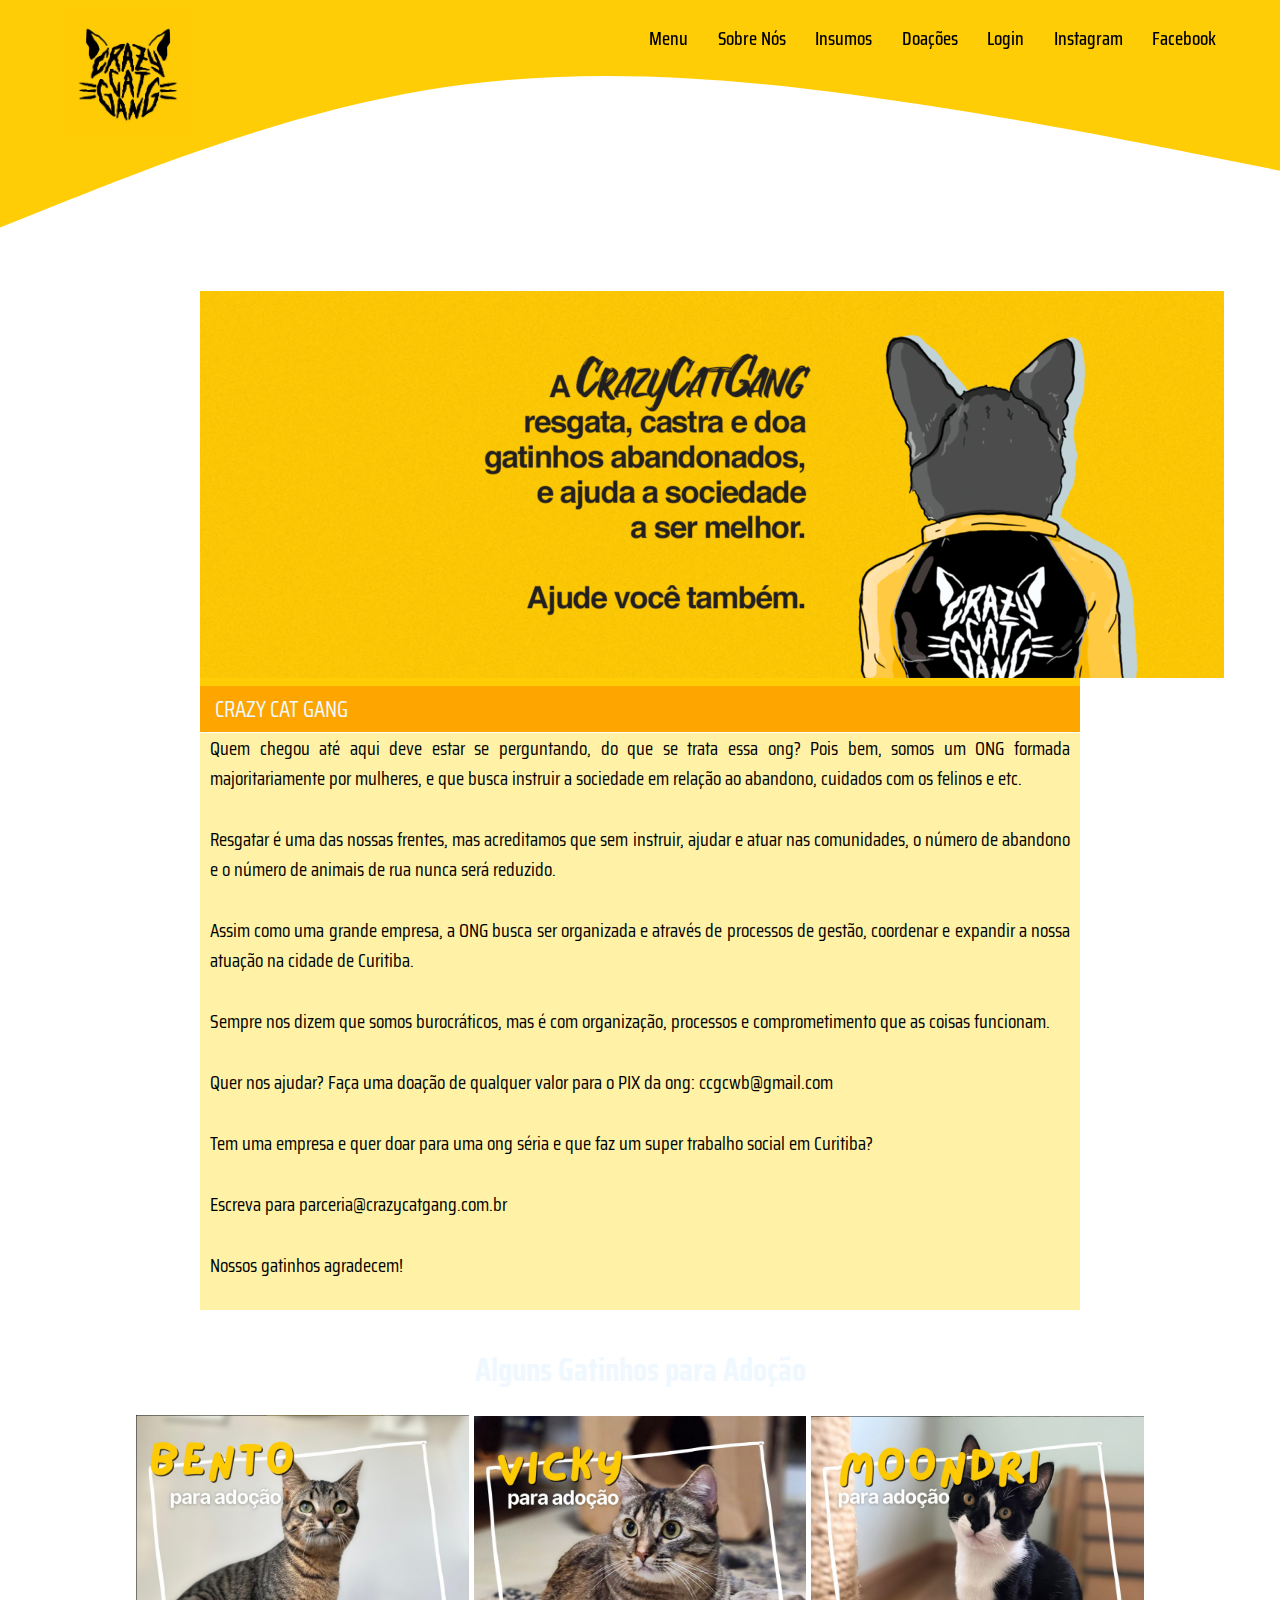
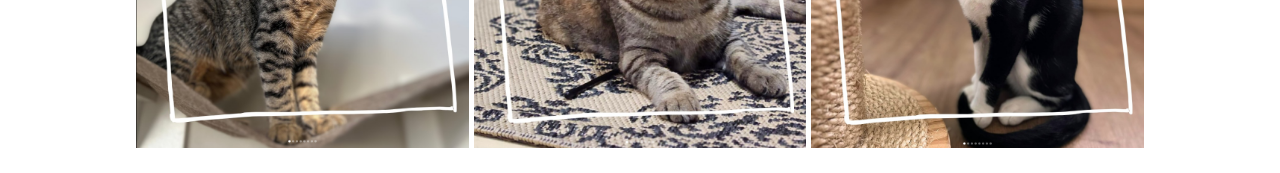
<file: Site para ONG Crazy Cat Gang/index.html>
<!DOCTYPE html>
<html>
    <head>
        <meta charset="UTF-8">
        <title> Crazy Cat Gang </title>
        <link href="css/style.css" rel="stylesheet" />
        <link rel="icon" href="https://encrypted-tbn0.gstatic.com/images?q=tbn:ANd9GcQCVxYP-_lOdqKX_7dWvopkUu2i8hJCIDQlJc8Bj2pWDw&s"/>
        <!-- Deixa a página responsiva -->
        <meta name="viewport" content="width=device-width, initial-scale=1.0, maximum-scale=1.0">
        <link rel="preconnect" href="https://fonts.googleapis.com">
        <link rel="preconnect" href="https://fonts.gstatic.com" crossorigin>
        <!-- Fontes usadas na página -->
        <link href="https://fonts.googleapis.com/css2?family=Poetsen+One&family=Saira+Condensed:wght@100;200;300;400;500;600;700;800;900&display=swap" rel="stylesheet">
    </head>
    <body>
        <!-- Div que cria a onda da barra de navegação -->
        <div class="wave-header">
            <svg xmlns="http://www.w3.org/2000/svg" viewBox="0 0 1440 320">
                <path fill="#ffcd05" fill-opacity="1" d="M0,256L80,224C160,192,320,128,480,101.3C640,75,800,85,960,106.7C1120,128,1280,160,1360,176L1440,192L1440,0L1360,0C1280,0,1120,0,960,0C800,0,640,0,480,0C320,0,160,0,80,0L0,0Z"></path>
              </svg>
        </div>
        <header class="header">
            <a href="https://crazycatgang.com.br" class="logo"><img src="assets/logo1.jpeg" class="logo-img" width="190" height="190" /></a>
            <!-- Barra de navegação -->
            <nav class="navbar">
                <!-- Links da barra de navegação -->
                <a href="../../index.html">Menu</a>
                <a href="paginas/sobrenos/sobrenos.html">Sobre Nós</a>
                <a href="paginas/ListaUsuario/index.html">Insumos</a>
                <a href="paginas/tela de doacao/CCG_Doacao.html">Doações</a>
                <a href="paginas/login/login.html">Login</a>
                <a href="https://www.instagram.com/crazycatgang/">Instagram</a>
                <a href="https://www.facebook.com/crazycatgang/?locale=pt_BR">Facebook</a>
            </nav>
            
        </header>
        <script src="js/script.js"></script>
        <div class="caixatres">
            <img src="assets/capa.png">
        </div>
        <div class="caixalaranja">
            <p class="texto">CRAZY CAT GANG</p>
        </div>
        <div class="textoDOIS">
            <p class="paragrafoCaixa">Quem chegou até aqui deve estar se perguntando, do que se trata essa ong? Pois bem, somos um ONG formada majoritariamente por mulheres, e que busca instruir a sociedade em relação ao abandono, cuidados com os felinos e etc.
            </p>
            <br>
            <p class="paragrafoCaixa">Resgatar é uma das nossas frentes, mas acreditamos que sem instruir, ajudar e atuar nas comunidades, o número de abandono e o número de animais de rua nunca será reduzido.
            </p>
            <br>
            <p class="paragrafoCaixa">Assim como uma grande empresa, a ONG busca ser organizada e através de processos de gestão, coordenar e expandir a nossa atuação na cidade de Curitiba.
            </p>
            <br>
            <p class="paragrafoCaixa">Sempre nos dizem que somos burocráticos, mas é com organização, processos e comprometimento que as coisas funcionam.
            </p>
            <br>
            <p class="paragrafoCaixa">Quer nos ajudar? Faça uma doação de qualquer valor para o PIX da ong: ccgcwb@gmail.com
            </p>
            <br>
            <p class="paragrafoCaixa">Tem uma empresa e quer doar para uma ong séria e que faz um super trabalho social em Curitiba?
            </p>
            <br>
            <p class="paragrafoCaixa">Escreva para parceria@crazycatgang.com.br

            </p>
            <br>
            <p class="paragrafoCaixa">Nossos gatinhos agradecem!

            </p>
            <br>

        </div>
        <br>
        <h1 class="titulo">Alguns Gatinhos para Adoção</h1>
        <div class="gatinhosadotados">
            <img src="assets/gatinhoadocao.png">
            <img src="assets/gatinhoadocao2.png">
            <img src="assets/gatinhoadocao3.png">
        </div>
        <br>
    </body>
</html>
</file>
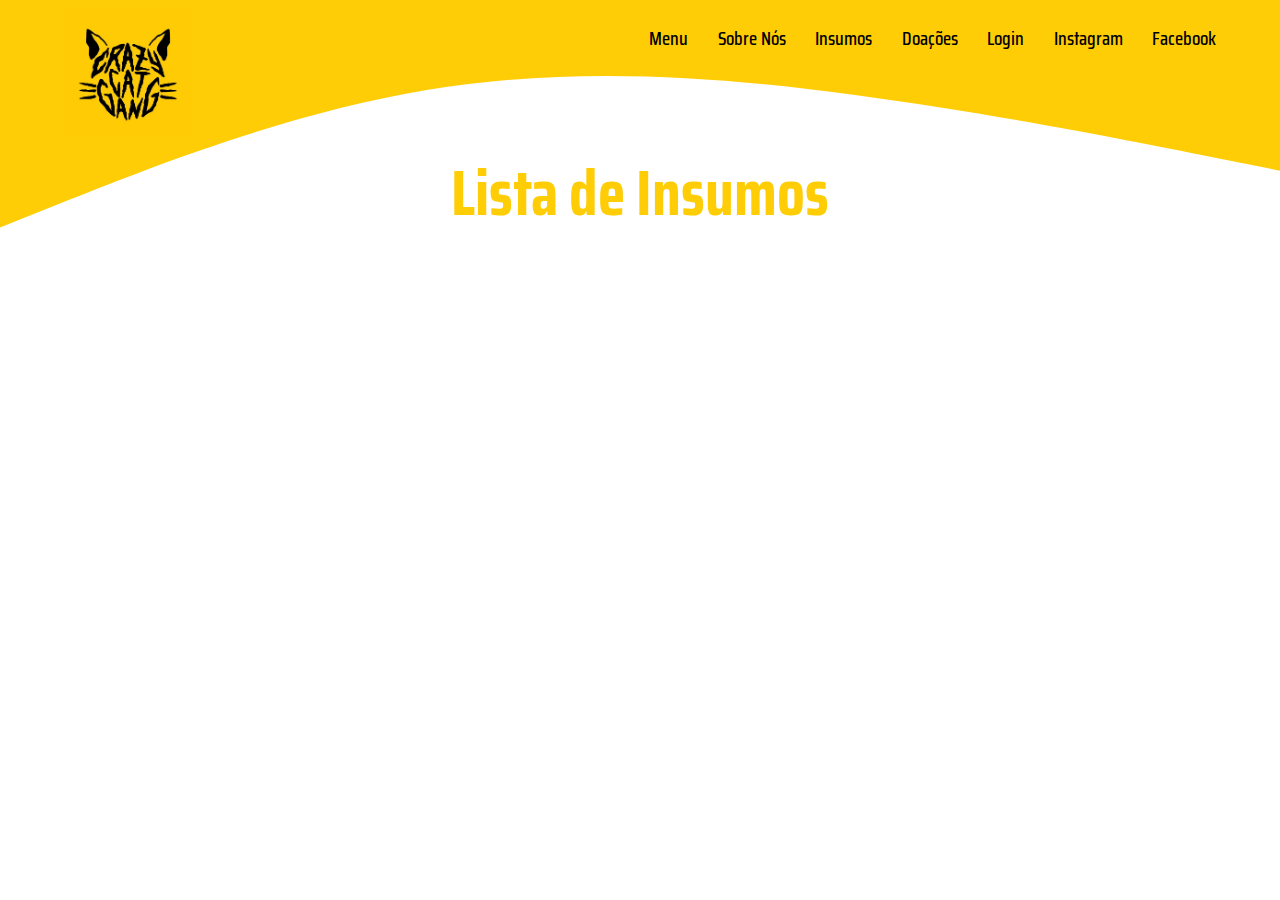
<file: Site para ONG Crazy Cat Gang/paginas/ListaUsuario/index.html>
<!DOCTYPE html>
<html>
    <head>
        <meta charset="UTF-8">
        <title> Crazy Cat Gang</title>
        <link href="css/style.css" rel="stylesheet" />
        <!-- Deixa a página responsiva -->
        <meta name="viewport" content="width=device-width, initial-scale=1.0, maximum-scale=1.0">
        <link rel="icon" href="https://encrypted-tbn0.gstatic.com/images?q=tbn:ANd9GcQCVxYP-_lOdqKX_7dWvopkUu2i8hJCIDQlJc8Bj2pWDw&s"/>
        <link rel="preconnect" href="https://fonts.googleapis.com">
        <link rel="preconnect" href="https://fonts.gstatic.com" crossorigin>
        <!-- Fontes usadas na página -->
        <link href="https://fonts.googleapis.com/css2?family=Poetsen+One&family=Saira+Condensed:wght@100;200;300;400;500;600;700;800;900&display=swap" rel="stylesheet">
    </head>
    <body>
        <!-- Div que cria a onda da barra de navegação -->
        <div class="wave-header">
            <svg xmlns="http://www.w3.org/2000/svg" viewBox="0 0 1440 320">
                <path fill="#ffcd05" fill-opacity="1" d="M0,256L80,224C160,192,320,128,480,101.3C640,75,800,85,960,106.7C1120,128,1280,160,1360,176L1440,192L1440,0L1360,0C1280,0,1120,0,960,0C800,0,640,0,480,0C320,0,160,0,80,0L0,0Z"></path>
              </svg>
        </div>
        <header class="header">
            <a href="https://crazycatgang.com.br" class="logo"><img src="assets/logo1.jpeg" class="logo-img" width="190" height="190" /></a>
            <!-- Barra de navegação -->
            <nav class="navbar">
                <!-- Links da barra de navegação -->
                <a href="../../index.html">Menu</a>
                <a href="../sobrenos/sobrenos.html">Sobre Nós</a>
                <a href="../ListaUsuario/index.html">Insumos</a>
                <a href="../tela de doacao/CCG_Doacao.html">Doações</a>
                <a href="/paginas/login/login.html">Login</a>
                <a href="https://www.instagram.com/crazycatgang/">Instagram</a>
                <a href="https://www.facebook.com/crazycatgang/?locale=pt_BR">Facebook</a>
            </nav>
            
        </header>
        <!-- Div responsável pelas caixas com as informações dos produtos -->
        <div class="content" id="display">
            <h1 class="titulo">Lista de Insumos</h1>
        </div>
        <script src="js/index.js"></script>
    </body>
</html>
</file>
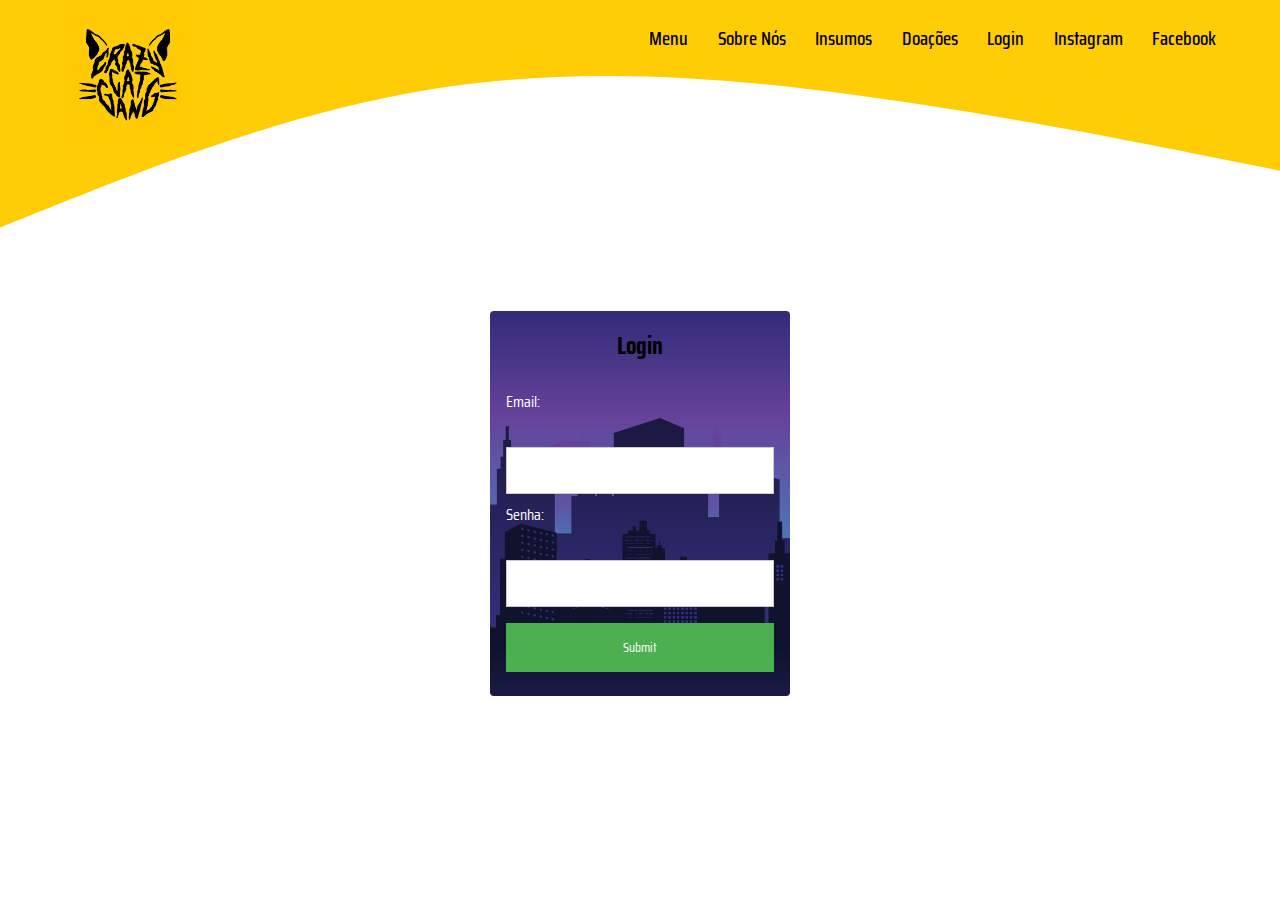
<file: Site para ONG Crazy Cat Gang/paginas/login/login.html>
<!DOCTYPE html>
<html>
<head>
    <meta charset="UTF-8">
    <link rel="stylesheet" href="login.css">
    <meta name="viewport" content="width=device-width, initial-scale=1.0">
    <link rel="icon" href="https://encrypted-tbn0.gstatic.com/images?q=tbn:ANd9GcQCVxYP-_lOdqKX_7dWvopkUu2i8hJCIDQlJc8Bj2pWDw&s"/>
    <title>Crazy Cat Gang</title>
    <link rel="preconnect" href="https://fonts.googleapis.com">
    <link rel="preconnect" href="https://fonts.gstatic.com" crossorigin>
    <link href="https://fonts.googleapis.com/css2?family=Poetsen+One&family=Saira+Condensed:wght@100;200;300;400;500;600;700;800;900&display=swap" rel="stylesheet">
</head>
<body>
    <div class="wave-header">
        <!---- wave svg ---->
        <svg xmlns="http://www.w3.org/2000/svg" viewBox="0 0 1440 320">
            <path fill="#ffcd05" fill-opacity="1" d="M0,256L80,224C160,192,320,128,480,101.3C640,75,800,85,960,106.7C1120,128,1280,160,1360,176L1440,192L1440,0L1360,0C1280,0,1120,0,960,0C800,0,640,0,480,0C320,0,160,0,80,0L0,0Z"></path>
          </svg>
    </div>
    <header class="header">
        <a href="https://crazycatgang.com.br" class="logo"><img src="download.png" class="logo-img" width="190" height="190" /></a>

        <nav class="navbar">
            <a href="../../index.html">Menu</a>
            <a href="../sobrenos/sobrenos.html">Sobre Nós</a>
            <a href="../ListaUsuario/index.html">Insumos</a>
            <a href="../tela de doacao/CCG_Doacao.html">Doações</a>
            <a href="/paginas/login/login.html">Login</a>
            <a href="https://www.instagram.com/crazycatgang/">Instagram</a>
            <a href="https://www.facebook.com/crazycatgang/?locale=pt_BR">Facebook</a>
        </nav>

    </header>
    <div class="login-container">
        <h2>Login</h2>
        <label for="username">Email: </label><br>
        <input type="email" id="email" name="username"><br>
        <label for="password">Senha: </label><br>
        <input type="password" id="password" name="password"><br>
        <input type="submit" onclick="Acessar()">
        
    </div>
    <script src="js/index.js"></script>
</body>
</html>
</file>
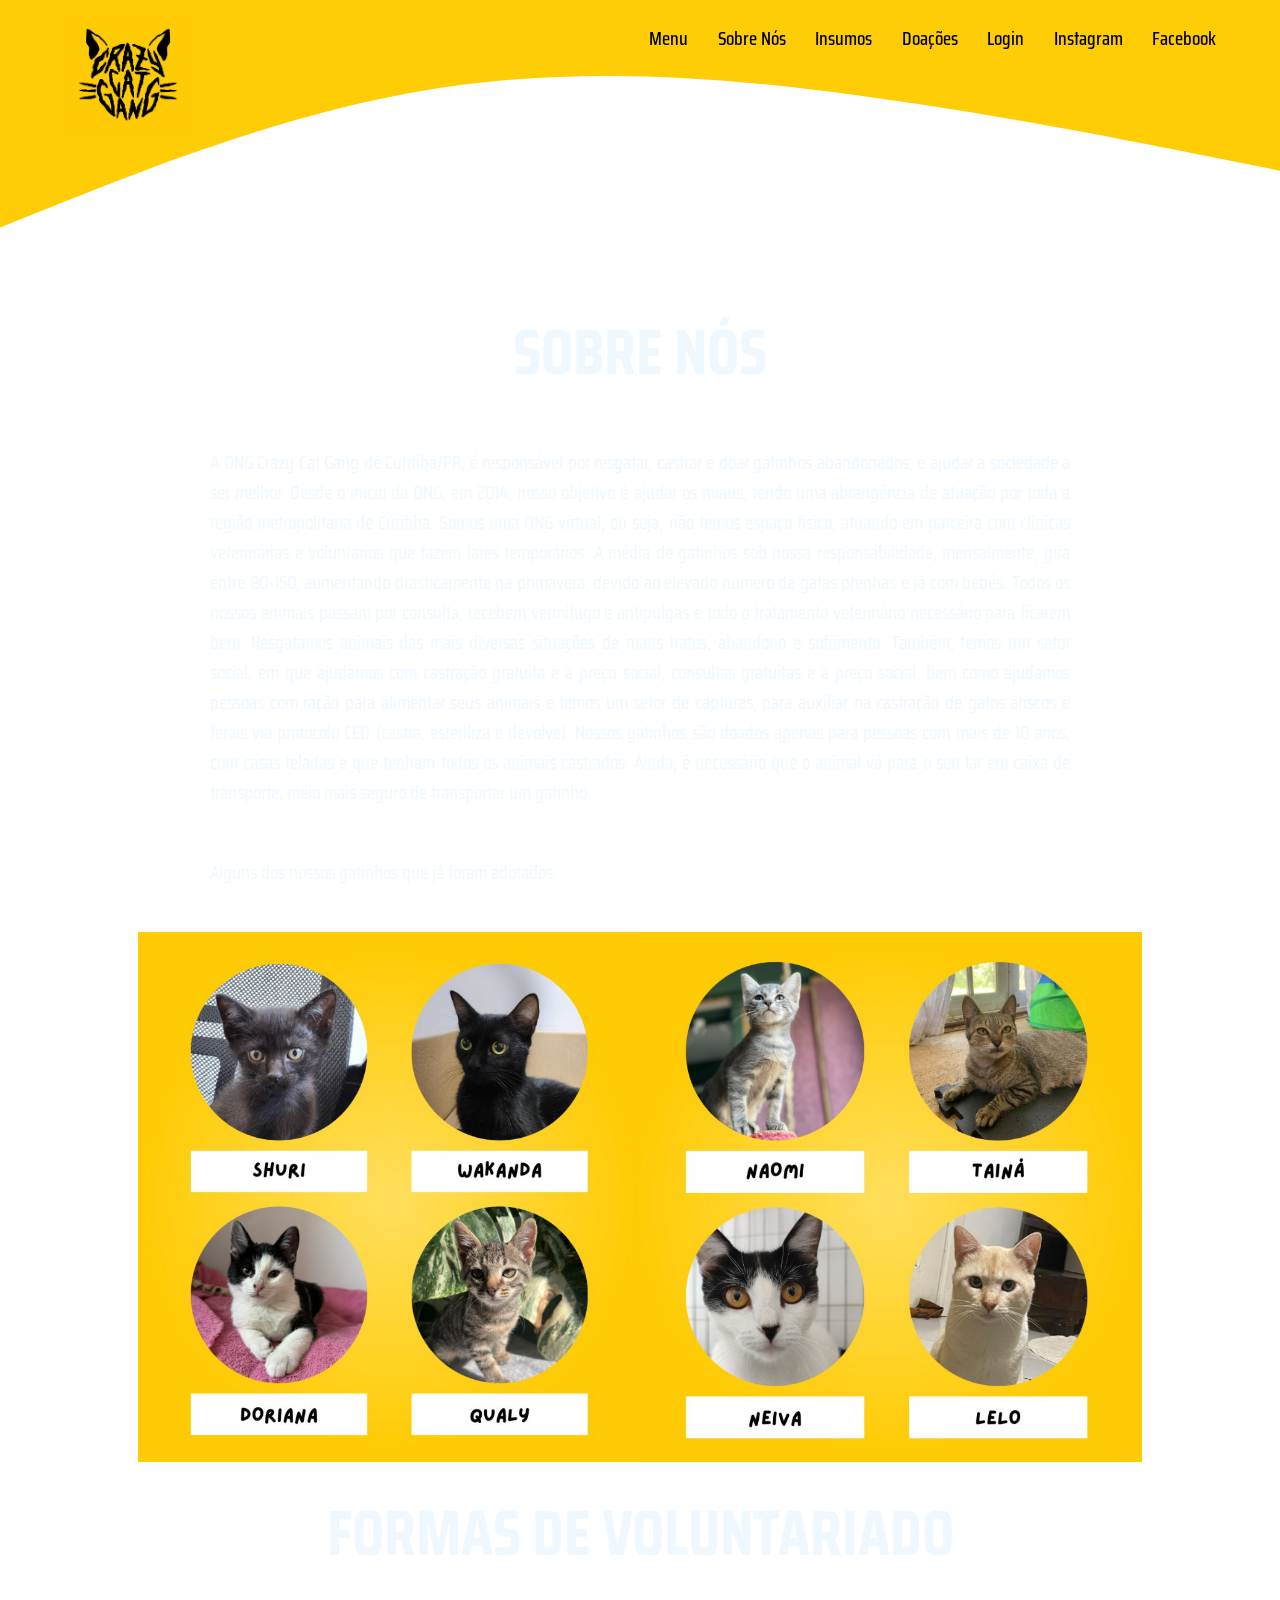
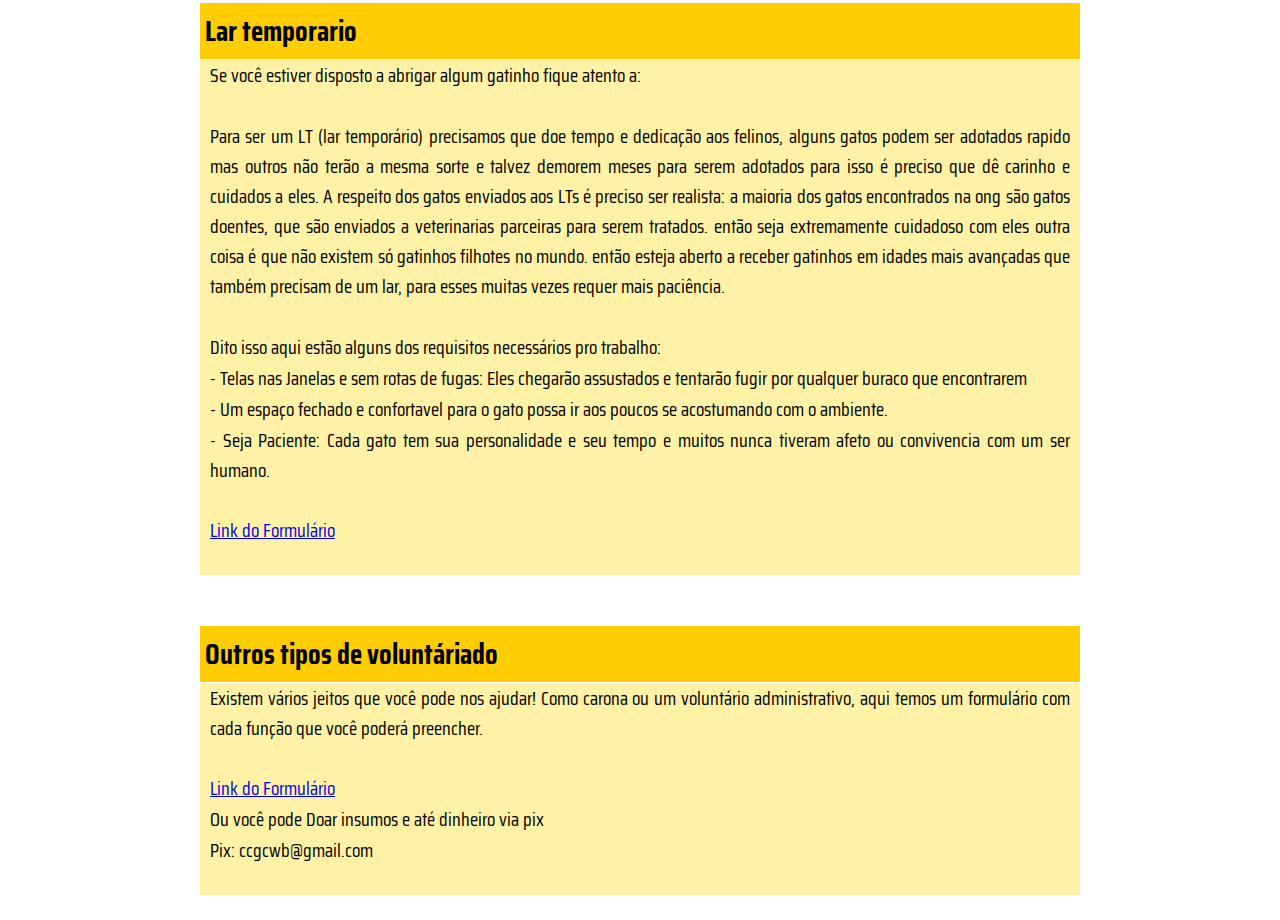
<file: Site para ONG Crazy Cat Gang/paginas/sobrenos/sobrenos.html>
<!DOCTYPE html>
<html>
    <head>
        <meta charset="UTF-8">
        <title> Crazy Cat Gang </title>
        <link rel="icon" href="https://encrypted-tbn0.gstatic.com/images?q=tbn:ANd9GcQCVxYP-_lOdqKX_7dWvopkUu2i8hJCIDQlJc8Bj2pWDw&s"/>
        <link href="css/style.css" rel="stylesheet" />
        <!-- Deixa a página responsiva -->
        <meta name="viewport" content="width=device-width, initial-scale=1.0, maximum-scale=1.0">
        <link rel="preconnect" href="https://fonts.googleapis.com">
        <link rel="preconnect" href="https://fonts.gstatic.com" crossorigin>
        <!-- Fontes usadas na página -->
        <link href="https://fonts.googleapis.com/css2?family=Poetsen+One&family=Saira+Condensed:wght@100;200;300;400;500;600;700;800;900&display=swap" rel="stylesheet">
    </head>
    <body>
        <!-- Div que cria a onda da barra de navegação -->
        <div class="wave-header">
            <svg xmlns="http://www.w3.org/2000/svg" viewBox="0 0 1440 320">
                <path fill="#ffcd05" fill-opacity="1" d="M0,256L80,224C160,192,320,128,480,101.3C640,75,800,85,960,106.7C1120,128,1280,160,1360,176L1440,192L1440,0L1360,0C1280,0,1120,0,960,0C800,0,640,0,480,0C320,0,160,0,80,0L0,0Z"></path>
              </svg>
        </div>
        <header class="header">
            <a href="https://crazycatgang.com.br" class="logo"><img src="assets/logo1.jpeg" class="logo-img" width="190" height="190" /></a>
            <!-- Barra de navegação -->
            <nav class="navbar">
                <!-- Links da barra de navegação -->
                <a href="../../index.html">Menu</a>
                <a href="../sobrenos/sobrenos.html">Sobre Nós</a>
                <a href="../ListaUsuario/index.html">Insumos</a>
                <a href="../tela de doacao/CCG_Doacao.html">Doações</a>
                <a href="/paginas/login/login.html">Login</a>
                <a href="https://www.instagram.com/crazycatgang/">Instagram</a>
                <a href="https://www.facebook.com/crazycatgang/?locale=pt_BR">Facebook</a>
            </nav>
            
        </header>
        <div class="titulo">
            <h1>SOBRE NÓS</h1>
        </div>
        <br>
        </div>
        <p class="texto">A ONG Crazy Cat Gang de Curitiba/PR, é responsável por resgatar, castrar e doar gatinhos abandonados, e ajudar a sociedade a ser melhor.

            Desde o início da ONG, em 2014, nosso objetivo é ajudar os miaus, tendo uma abrangência de atuação por toda a região metropolitana de Curitiba. Somos uma ONG virtual, ou seja, não temos espaço físico, atuando em parceira com clínicas veterinárias e voluntários que fazem lares temporários.
            
            A média de gatinhos sob nossa responsabilidade, mensalmente, gira entre 80-150, aumentando drasticamente na primavera, devido ao elevado número de gatas prenhas e já com bebês. Todos os nossos animais passam por consulta, recebem vermífugo e antipulgas e todo o tratamento veterinário necessário para ficarem bem.
            
            Resgatamos animais das mais diversas situações de maus tratos, abandono e sofrimento.
            
            Também, temos um setor social, em que ajudamos com castração gratuita e a preço social, consultas gratuitas e a preço social, bem como ajudamos pessoas com ração para alimentar seus animais e temos um setor de capturas, para auxiliar na castração de gatos ariscos e ferais via protocolo CED (castra, esteriliza e devolve).
            
            Nossos gatinhos são doados apenas para pessoas com mais de 18 anos, com casas teladas e que tenham todos os animais castrados. Ainda, é necessário que o animal vá para o seu lar em caixa de transporte, meio mais seguro de transportar um gatinho.</p>
        <br>
        <br>
        <p class="texto">Alguns dos nossos gatinhos que já foram adotados:</p>
        <br>
        <div class="imggatinhos">
            <img src="assets/gatinhos.png" alt="gatinhos adotados" width="50%" height="50%"><img src="assets/gatinhosdois.png" alt="gatinhos adotados" width="50%" height="50%">
        </div>
        <div class="titulo">
            <h1>FORMAS DE VOLUNTARIADO</h1>
        </div>
        <div class="caixa">
            <h2 class="paragrafo">Lar temporario</h2>
        </div>
        <div class="textoDOIS">
            <p class="paragrafoCaixa">Se você estiver disposto a abrigar algum gatinho fique atento a:</p>
            <br>
            <p class="paragrafoCaixa">Para ser um LT (lar temporário) precisamos que doe tempo e dedicação aos felinos, alguns gatos podem ser adotados rapido mas outros não terão a mesma sorte e talvez demorem meses para serem adotados
                para isso é preciso que dê carinho e cuidados a eles.
                A respeito dos gatos enviados aos LTs é preciso ser realista: a maioria dos gatos encontrados na ong são gatos doentes, que são enviados a veterinarias parceiras para serem tratados. então seja extremamente cuidadoso com eles
                outra coisa é que não existem só gatinhos filhotes no mundo. então esteja aberto a receber gatinhos em idades mais avançadas que também precisam de um lar, para esses muitas vezes requer mais paciência.</p>
            <br>    
            <p class="paragrafoCaixa">Dito isso aqui estão alguns dos requisitos necessários pro trabalho:</p>    
            <p class="paragrafoCaixa">- Telas nas Janelas e sem rotas de fugas: Eles chegarão assustados e tentarão fugir por qualquer buraco que encontrarem</p>  
            <p class="paragrafoCaixa">- Um espaço fechado e confortavel para o gato possa ir aos poucos se acostumando com o ambiente.</p>
            <p class="paragrafoCaixa">- Seja Paciente: Cada gato tem sua personalidade e seu tempo e muitos nunca tiveram afeto ou convivencia com um ser humano.</p>
            <br>
            <a class="paragrafoCaixa" href="https://docs.google.com/forms/d/e/1FAIpQLSeogQcoAWaWDuYbxP8kbbDSwNIK2mJ6NZP2RcDR6vh6_Al3Zw/viewform">Link do Formulário</a>
            <br>
            <br>
            <div class="paragrafoCaixa">
            </div>
        </div>
        <br>
        <br>
        <div class="caixa">
            <h2 class="paragrafo">Outros tipos de voluntáriado</h2>
        </div>
        <div class="textoDOIS">
            <p class="paragrafoCaixa">
                Existem vários jeitos que você pode nos ajudar! Como carona ou um voluntário administrativo, aqui temos um formulário com cada função que você poderá preencher.</p>
            <br>
            <a class="paragrafoCaixa" href="https://docs.google.com/forms/d/e/1FAIpQLSfqrgA9pHuAqniSHZXQ46fK3Wodx8Yslj7V6EQJUPx0ywW_gg/viewform">Link do Formulário</a>
            <br>
            <p class="paragrafoCaixa">Ou você pode Doar insumos e até dinheiro via pix</p>
            <p class="paragrafoCaixa">Pix: ccgcwb@gmail.com
            </p>
            <br>
        </div>
        <br>
        <script src="js/script.js"></script>
    </body>
</html>
</file>
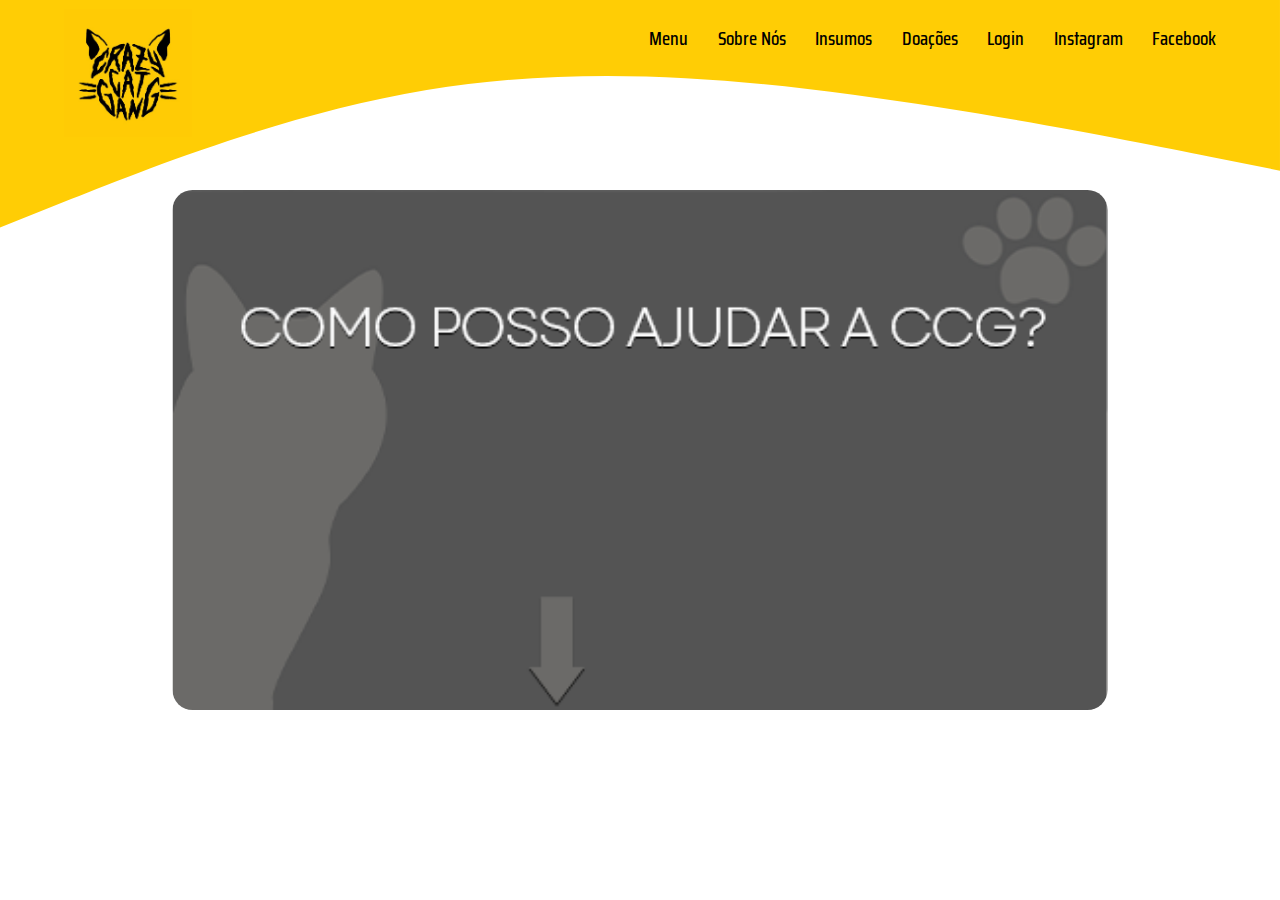
<file: Site para ONG Crazy Cat Gang/paginas/tela de doacao/CCG_Doacao.html>
<!DOCTYPE html>
<html>
    <head>
        <meta charset="UTF-8">
        <link rel="icon" href="https://encrypted-tbn0.gstatic.com/images?q=tbn:ANd9GcQCVxYP-_lOdqKX_7dWvopkUu2i8hJCIDQlJc8Bj2pWDw&s"/>

        <title> Crazy Cat Gang</title>
        <link href="css/style.css" rel="stylesheet" />
        <meta name="viewport" content="width=device-width, initial-scale=1.0, maximum-scale=1.0">
        <link rel="preconnect" href="https://fonts.googleapis.com">
        <link rel="preconnect" href="https://fonts.gstatic.com" crossorigin>
        <link href="https://fonts.googleapis.com/css2?family=Poetsen+One&family=Saira+Condensed:wght@100;200;300;400;500;600;700;800;900&display=swap" rel="stylesheet">
    </head>
    <body>
        <div class="wave-header">
            <!---- wave svg ---->
            <svg xmlns="http://www.w3.org/2000/svg" viewBox="0 0 1440 320">
                <path fill="#ffcd05" fill-opacity="1" d="M0,256L80,224C160,192,320,128,480,101.3C640,75,800,85,960,106.7C1120,128,1280,160,1360,176L1440,192L1440,0L1360,0C1280,0,1120,0,960,0C800,0,640,0,480,0C320,0,160,0,80,0L0,0Z"></path>
              </svg>
        </div>
        <header class="header">
            <a href="https://crazycatgang.com.br" class="logo"><img src="imagens/logo1.jpeg" class="logo-img" width="190" height="190" /></a>

            <nav class="navbar">
                <a href="../../index.html">Menu</a>
                <a href="../sobrenos/sobrenos.html">Sobre Nós</a>
                <a href="../ListaUsuario/index.html">Insumos</a>
                <a href="../tela de doacao/CCG_Doacao.html">Doações</a>
                <a href="/paginas/login/login.html">Login</a>
                <a href="https://www.instagram.com/crazycatgang/">Instagram</a>
                <a href="https://www.facebook.com/crazycatgang/?locale=pt_BR">Facebook</a>
            </nav>
        </header>
        <!-- div abaixo cria o slideshow --> 
                <div class="content">
                    <div class="slides">
                        <input type="radio" name="slide" id="slide1" checked>
                        <input type="radio" name="slide" id="slide2">
                        <input type="radio" name="slide" id="slide3">


                        <div class="slide s1">
                            <img src="imagens/PH.png" alt="Ajudar ONG">
                        </div>
                        <div class="slide">
                            <img src="imagens/PH2.png" alt="informações">
                        </div>
                        <div class="slide">
                            <img src="imagens/PH3.png" alt="pix e conta bancária">
                        </div>
                    </div>
                </div>

                <div class="navigation">
                    <label class="bar" for="slide1"></label>
                    <label class="bar" for="slide2"></label>
                    <label class="bar" for="slide3"></label>

                </div>
    </body>
</html>
</file>
<file: Site para ONG Crazy Cat Gang/css/style.css>
* {
    margin: 0;
    padding: 0;
    box-sizing: border-box;
    font-family: "Saira Condensed", sans-serif;
}

body {
    min-height: 100vh;
    background: url(https://www.creativefabrica.com/wp-content/uploads/2020/04/09/Night-city-background-with-many-building-Graphics-3832790-1.jpg) no-repeat;
    background-size: cover;
    background-position: center;
}

@keyframes slideDown {
    0% {
        transform: translateY(-100%);
    }
    100% {
        transform: translateY(0);
    }
}
.header {
    position: fixed;
    top: 0;
    left: 0;
    width: 100%;
    padding: 1vh 5vw;
    background: transparent;
    display: flex;
    justify-content: space-between;
    align-items: center;
    z-index: 100;
}

.navbar {
    display: flex;
    align-items: center;
}

.navbar a {
    position: relative;
    font-size: 1.5vw;
    color: rgb(0, 0, 0);
    font-weight: 500;
    text-decoration: none;
    margin-left: 2.3vw;
    margin-top: -6vw;
    padding: 0;
}

.navbar a::before {
    content: '';
    position: absolute;
    top: 100%;
    left: 0;
    width: 0;
    height: 0.2vw;
    background: rgb(0, 0, 0);
    transition: .3s;
}

.navbar a:hover::before {
    width: 100%;
}

.logo-img {
    width: 10vw;
    height: auto;
}

@media (max-width: 768px) {
    .header {
        flex-direction: column;
        padding: 2vh 2vw;
    }

    .navbar a {
        margin: 1vh 0;
        font-size: 3vw;
    }

    .logo-img {
        width: 20vw;
        margin-top: 2vh;
    }
}
.caixa {
    border: 5px solid #ffcd05;
    margin-left: 200px;
    margin-right: 200px;
    background-color: #ffcd05;
    font-size: 120%;

}
.caixalaranja {
    border: 5px solid orange;
    margin-left: 200px;
    margin-right: 200px;
    background-color: orange;
    font-size: 120%;

}

.paragrafo {
    margin-left: 10 px;
}
.titulo {
    font-size: 2rem;
    color: aliceblue;
    text-align: center;
    margin-top: 10px;
    margin-bottom: 20px;
}
.texto {
    margin-left: 10px;
    margin-right: 210px;
    font-size: larger;
    text-align: justify;
    color: aliceblue;
}
.caixadois {
    margin-left: 200px;
    margin-right: 200px;
    background-color: #fff2a6;
    font-size: 120%;

}
.textoDOIS {
    margin-left: 200px;
    margin-right: 200px;
    font-size: larger;
    text-align: justify;
    color: black;
    background-color: #fff2a6;
}
.paragrafoCaixa {
    margin-top: 1px;
    margin-left: 10px;
    margin-right: 10px;
}
.imggatinhos {
    display: flex;
    justify-content: center;
    width: 78.5%;
    height: 78.5%;
    background-color: #ffcd05;
    align-items: center;
    margin: 20px auto;
}
.questionario {
    display: flex;
    align-items: first baseline;
    border: 1px solid black;
    border-radius: 5px;
    width: 40%;
    height: 40%;
    padding: 10px;
}
.form-container {
    display: flex;
    flex-wrap: wrap;
    gap: 10px;
}
.form-container input {
    flex: 1 1 calc(50% - 20px); 
    padding: 10px;
    margin: 5px 0;
    border: 1px solid #7d5b8c;
    border-radius: 4px;
}
::placeholder {
    font-size: 1.5em; /* Aumente o valor conforme necessário */
    color: #7d5b8c; /* Pode também alterar a cor do placeholder */
}
.hidden {
    display: none;
}
.caixatres {
    margin-left: 200px;
    margin-right: 200px;
    background-color: #ffcd05;
    font-size: 120%;

}
.gatinhosadotados {
    display: flex;
    justify-content: center;
    align-items: center;
    gap: 5px; /* Espaçamento opcional entre as imagens */
}
.gatinhosadotados img {
    width: 26%;;
    height: 26%;
    display: block;
}
</file>
<file: Site para ONG Crazy Cat Gang/paginas/ListaUsuario/css/style.css>
* {
    /* remove margens */
    margin: 0;
    padding: 0;
    box-sizing: border-box;
    /* Define a fonte padrão do site */
    font-family: "Saira Condensed", sans-serif;
}

body {
    /* Define a altura mínima da página */
    min-height: 100vh;
    /* Define a imagem de fundo */
    background: url(https://www.creativefabrica.com/wp-content/uploads/2020/04/09/Night-city-background-with-many-building-Graphics-3832790-1.jpg) no-repeat;
    /* Faz a imagem cobrir toda a tela, centraliza e fixa */
    background-size: cover;
    background-position: center;
    background-attachment: fixed;
}
    /* Define a posição da logo e da barra de navegação */
.header {
    position: absolute;
    top: 0;
    left: 0;
    width: 100%;
    padding: 1vh 5vw;
    background: transparent;
    display: flex;
    justify-content: space-between;
    align-items: center;
    z-index: 100;
}
    /* Define posição, cor e animação da barra de navegação */
.navbar {
    display: flex;
    align-items: center;
}

.navbar a {
    position: relative;
    font-size: 1.5vw;
    color: rgb(0, 0, 0);
    font-weight: 500;
    text-decoration: none;
    margin-left: 2.3vw;
    margin-top: -6vw;
    padding: 0;
}

.navbar a::before {
    content: '';
    position: absolute;
    top: 100%;
    left: 0;
    width: 0;
    height: 0.2vw;
    background: rgb(0, 0, 0);
    transition: .3s;
}

.navbar a:hover::before {
    width: 100%;
}

.logo-img {
    width: 10vw;
    height: auto;
}
    /* Responsividade para telas pequenas */
@media (max-width: 768px) {
    .header {
        flex-direction: column;
        padding: 2vh 2vw;
    }

    .navbar a {
        margin: 1vh 0;
        font-size: 3vw;
    }

    .logo-img {
        width: 20vw;
        margin-top: 2vh;
    }
}
/* posiciona a caixa */
.content {
    margin: 10vh 5vw;
    display: flex;
    justify-content: center;
    align-items: center;
    flex-direction: column;
}
/* Personalização do titulo */
.titulo {
    font-size: 4em;
    color: #ffcd05;
    margin-bottom: 2vh;
    margin-top: -40vh;
    text-align: center;
}

/* customização da caixa */
.box {
    background-color: rgb(255, 205, 5); /* cor da caixa */
    color: #000000;
    padding: 2vw;
    border-radius: 10px;
    box-shadow: 0 0 10px rgba(0, 0, 0, 0.1);
    display: flex;
    flex-direction: column;
    gap: 1vh;
    width: 50vw; /* tamanho da largura da caixa */
    font-size: 1.3em;
    margin-bottom: 2vh;
    margin-top: 10vh; /* ajusta a altura da ciaxa na tela */
    position: relative;
    padding-top: 40px;
}

.logo-caixa {
    position: absolute;
    top: 10px;
    right: 10px;
}

.logo-caixa img {
/* Tamanho do logo */
    width: 100px;
    height: auto;
}

.box p {
    margin: 0.5vh 0;
}

.box .info {
    color: #ffffff; /* cor das informações da caixa */
}
/* ajusta a posição da caixa e dos itens de acordo com o tamanho do monitor/tela */
@media (max-width: 768px) {
    .box {
        width: 90%;
        padding: 4vw;
    }

    .box p {
        font-size: 4vw;
    }
}
</file>
<file: Site para ONG Crazy Cat Gang/paginas/login/login.css>
.login-container {
    width: 300px;
    padding: 16px;
    background-color: white;
    margin: 0 auto;
    margin-top: 20px;
    border-radius: 4px;
}

.login-container h2 {
    text-align: center;
    margin-bottom: 24px;
}

.login-container label {
    display: block;
}

.login-container input[type="email"],
.login-container input[type="password"] {
    width: 100%;
    padding: 12px 20px;
    margin: 8px 0;
    display: inline-block;
    border: 1px solid #ccc;
    box-sizing: border-box;
}
label {
    color: white;
}
.login-container input[type="submit"] {
    background-color: #4CAF50;
    color: white;
    padding: 14px 20px;
    margin: 8px 0;
    border: none;
    cursor: pointer;
    width: 100%;
}

.login-container input[type="submit"]:hover {
    background-color: #45a049;
}
.login-container {
    width: 300px;
    padding: 16px;
    background-color: white;
    background-image: url('background1.jpg'); /* Add this line */
    background-size: cover; /* Add this line */
    margin: 0 auto;
    margin-top: 20px;
    border-radius: 4px;
}
body {
    background-image: url('background1.jpg');
    background-size: cover;
    background-repeat: no-repeat;
    margin: 0;
    padding: 0;
}
* {
    margin: 0;
    padding: 0;
    box-sizing: border-box;
    font-family: "Saira Condensed", sans-serif;
}

body {
    min-height: 100vh;
    background: url(https://www.creativefabrica.com/wp-content/uploads/2020/04/09/Night-city-background-with-many-building-Graphics-3832790-1.jpg) no-repeat;
    background-size: cover;
    background-position: center;
    background-attachment: fixed;
}

.header {
    position: absolute;
    top: 0;
    left: 0;
    width: 100%;
    padding: 1vh 5vw;
    background: transparent;
    display: flex;
    justify-content: space-between;
    align-items: center;
    z-index: 100;
}

.navbar {
    display: flex;
    align-items: center;
}

.navbar a {
    position: relative;
    font-size: 1.5vw;
    color: rgb(0, 0, 0);
    font-weight: 500;
    text-decoration: none;
    margin-left: 2.3vw;
    margin-top: -6vw;
    padding: 0;
}

.navbar a::before {
    content: '';
    position: absolute;
    top: 100%;
    left: 0;
    width: 0;
    height: 0.2vw;
    background: rgb(0, 0, 0);
    transition: .3s;
}

.navbar a:hover::before {
    width: 100%;
}

.logo-img {
    width: 10vw;
    height: auto;
}

@media (max-width: 768px) {
    .header {
        flex-direction: column;
        padding: 2vh 2vw;
    }

    .navbar a {
        margin: 1vh 0;
        font-size: 3vw;
    }

    .logo-img {
        width: 20vw;
        margin-top: 2vh;
    }
}
</file>
<file: Site para ONG Crazy Cat Gang/paginas/sobrenos/css/style.css>
* {
    margin: 0;
    padding: 0;
    box-sizing: border-box;
    font-family: "Saira Condensed", sans-serif;
}

body {
    min-height: 100vh;
    background: url(https://www.creativefabrica.com/wp-content/uploads/2020/04/09/Night-city-background-with-many-building-Graphics-3832790-1.jpg) no-repeat;
    background-size: cover;
    background-position: center;
}

@keyframes slideDown {
    0% {
        transform: translateY(-100%);
    }
    100% {
        transform: translateY(0);
    }
}
.header {
    position: fixed;
    top: 0;
    left: 0;
    width: 100%;
    padding: 1vh 5vw;
    background: transparent;
    display: flex;
    justify-content: space-between;
    align-items: center;
    z-index: 100;
}

.navbar {
    display: flex;
    align-items: center;
}

.navbar a {
    position: relative;
    font-size: 1.5vw;
    color: rgb(0, 0, 0);
    font-weight: 500;
    text-decoration: none;
    margin-left: 2.3vw;
    margin-top: -6vw;
    padding: 0;
}

.navbar a::before {
    content: '';
    position: absolute;
    top: 100%;
    left: 0;
    width: 0;
    height: 0.2vw;
    background: rgb(0, 0, 0);
    transition: .3s;
}

.navbar a:hover::before {
    width: 100%;
}

.logo-img {
    width: 10vw;
    height: auto;
}

@media (max-width: 768px) {
    .header {
        flex-direction: column;
        padding: 2vh 2vw;
    }

    .navbar a {
        margin: 1vh 0;
        font-size: 3vw;
    }

    .logo-img {
        width: 20vw;
        margin-top: 2vh;
    }
}
.caixa {
    border: 5px solid #ffcd05;
    margin-left: 200px;
    margin-right: 200px;
    background-color: #ffcd05;
    font-size: 120%;

}

.paragrafo {
    margin-left: 10 px;
}
.titulo {
    font-size: 2rem;
    color: aliceblue;
    text-align: center;
    margin-top: 10px;
    margin-bottom: 20px;
}
.texto {
    margin-left: 210px;
    margin-right: 210px;
    font-size: larger;
    text-align: justify;
    color: aliceblue;
}
.caixadois {
    margin-left: 200px;
    margin-right: 200px;
    background-color: #fff2a6;
    font-size: 120%;

}
.textoDOIS {
    margin-left: 200px;
    margin-right: 200px;
    font-size: larger;
    text-align: justify;
    color: black;
    background-color: #fff2a6;
}
.paragrafoCaixa {
    margin-top: 1px;
    margin-left: 10px;
    margin-right: 10px;
}
.imggatinhos {
    display: flex;
    justify-content: center;
    width: 78.5%;
    height: 78.5%;
    background-color: #ffcd05;
    align-items: center;
    margin: 20px auto;
}
.questionario {
    display: flex;
    align-items: first baseline;
    border: 1px solid black;
    border-radius: 5px;
    width: 40%;
    height: 40%;
    padding: 10px;
}
.form-container {
    display: flex;
    flex-wrap: wrap;
    gap: 10px;
}
.form-container input {
    flex: 1 1 calc(50% - 20px); 
    padding: 10px;
    margin: 5px 0;
    border: 1px solid #7d5b8c;
    border-radius: 4px;
}
::placeholder {
    font-size: 1.5em; /* Aumente o valor conforme necessário */
    color: #7d5b8c; /* Pode também alterar a cor do placeholder */
}
.hidden {
    display: none;
}
</file>
<file: Site para ONG Crazy Cat Gang/paginas/tela de doacao/css/style.css>
* {
    /* remove margens */
    margin: 0;
    padding: 0;
    box-sizing: border-box;
    /* Define a fonte padrão do site */
    font-family: "Saira Condensed", sans-serif;
}

body {
    /* Define a altura mínima da página */
    min-height: 100vh;
    /* Define a imagem de fundo */
    background: url(https://www.creativefabrica.com/wp-content/uploads/2020/04/09/Night-city-background-with-many-building-Graphics-3832790-1.jpg) no-repeat;
    /* Faz a imagem cobrir toda a tela, centraliza e fixa */
    background-size: cover;
    background-position: center;
    background-attachment: fixed;
    /* parte de baixo relacionada aos slides do slideshow */
    margin: 0;
    padding: 0;
    height: 100vh;
    width: 100vw;
}

/* .content está relacionado ao slideshow */
.content {
    height: 520px;
    width: 935px;
    border-radius: 20px;
    overflow: hidden;
    position: absolute;
    top: 50%;
    left: 50%;
    transform: translate(-50%, -50%);
}
/* barra de navegção do slideshow */
.navigation {
    position: absolute;
    bottom: 20px;
    left: 50%;
    transform: translate(-50%);
    display: flex;
}
/* estilização da barra de navegação do slideshow */
.bar{
    width: 70px;
    height: 17px;
    border: 2px solid #fff;
    margin: 6px;
    border-radius: 5px;
    cursor: pointer;
    transition: .6s;
}
/* animação da barra de navegação do slideshow */
.bar:hover {
    background-color: #fff;
}
/* faz os botoes sumirem */
input {
    display: none;
}
/*  */
.slides {
    display: flex;
    width: 300%;
    height: 100%;
}
/* ajusta o tamanho das imagens  */
.slide {
    width: 33.3%;
    transition: .6s;
}

.slide img {
    width: 100%;
    height: 100%;
}

/* faz a transição das imagens ao clicar na barra de navegação */
#slide1:checked ~ .s1 {
    margin-left: 0;
}

#slide2:checked ~ .s1 {
    margin-left: -33.3%;
}

#slide3:checked ~ .s1 {
    margin-left: -66.6%;
}
/* Define a posição da logo e da barra de navegação */
.header {
    position: absolute;
    top: 0;
    left: 0;
    width: 100%;
    padding: 1vh 5vw;
    background: transparent;
    display: flex;
    justify-content: space-between;
    align-items: center;
    z-index: 100;
}
/* Define posição, cor e animação da barra de navegação */
.navbar {
    display: flex;
    align-items: center;
}

.navbar a {
    position: relative;
    font-size: 1.5vw;
    color: rgb(0, 0, 0);
    font-weight: 500;
    text-decoration: none;
    margin-left: 2.3vw;
    margin-top: -6vw;
    padding: 0;
}

.navbar a::before {
    content: '';
    position: absolute;
    top: 100%;
    left: 0;
    width: 0;
    height: 0.2vw;
    background: rgb(0, 0, 0);
    transition: .3s;
}

.navbar a:hover::before {
    width: 100%;
}

.logo-img {
    width: 10vw;
    height: auto;
}
    /* Responsividade para telas pequenas */
@media (max-width: 768px) {
    .header {
        flex-direction: column;
        padding: 2vh 2vw;
    }

    .navbar a {
        margin: 1vh 0;
        font-size: 3vw;
    }

    .logo-img {
        width: 20vw;
        margin-top: 2vh;
    }
}
</file>
